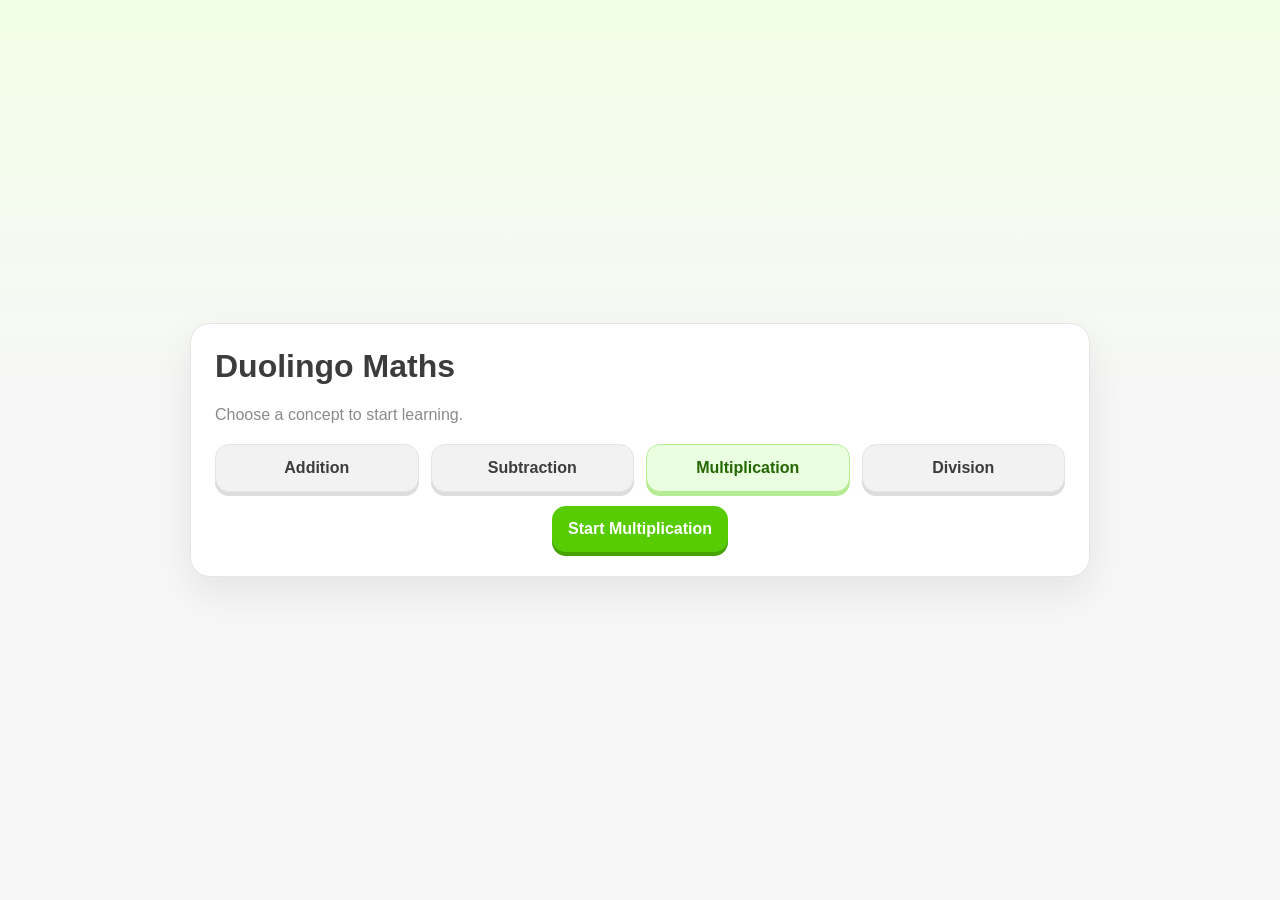
<file: index.html>
<!DOCTYPE html>
<html lang="en">
<head>
  <meta charset="UTF-8" />
  <meta name="viewport" content="width=device-width, initial-scale=1.0" />
  <title>Duolingo Maths - Concepts</title>
  <link rel="stylesheet" href="styles.css" />
</head>
<body>
  <main class="app">
    <h1>Duolingo Maths</h1>
    <p class="subtitle">Choose a concept to start learning.</p>

    <div class="button-grid">
      <button class="concept-btn">Addition</button>
      <button class="concept-btn">Subtraction</button>
      <button class="concept-btn selected">Multiplication</button>
      <button class="concept-btn">Division</button>
    </div>

    <div class="controls">
      <a class="button-link primary" href="multiplication-definition.html">Start Multiplication</a>
    </div>
  </main>
</body>
</html>
</file>
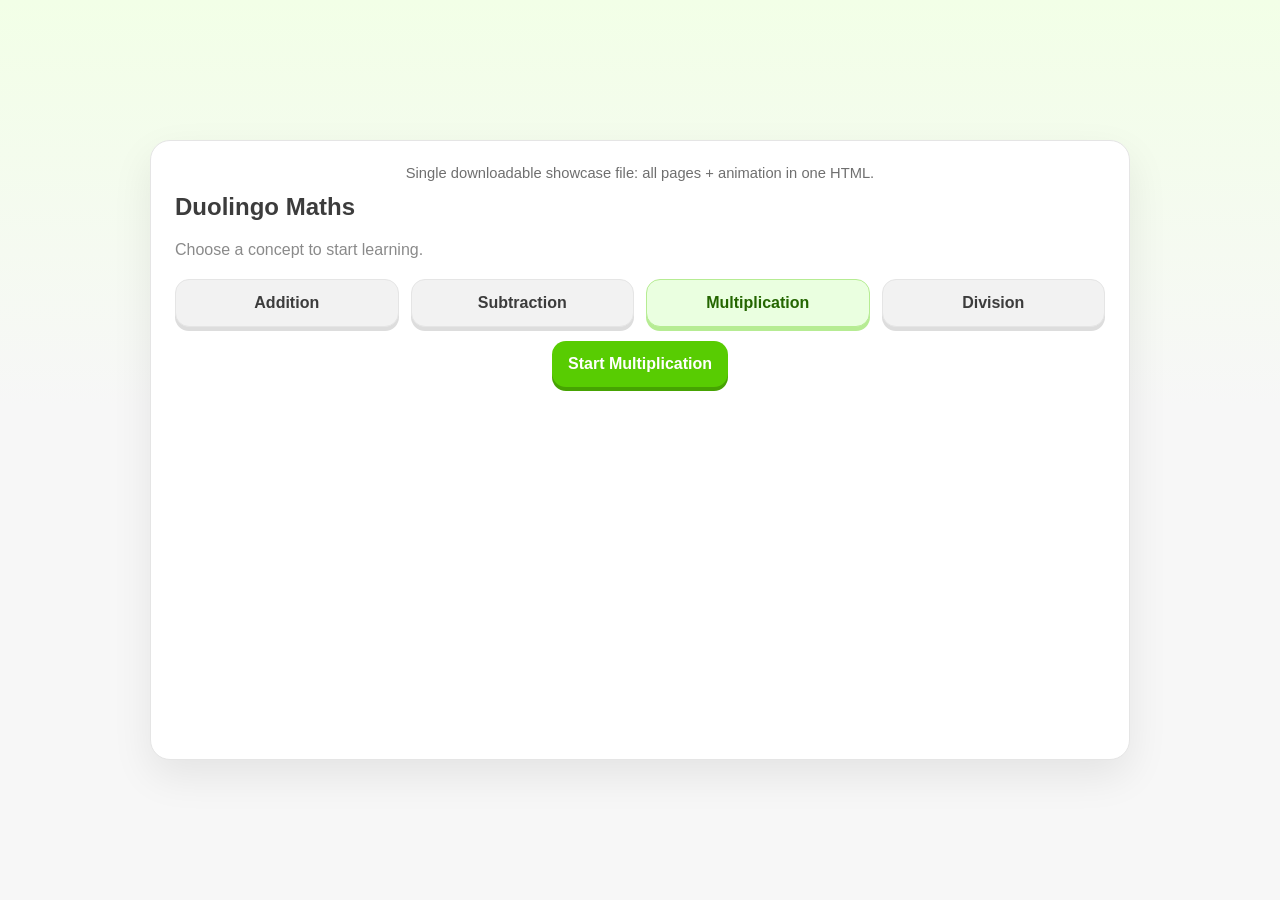
<file: duolingo-maths-showcase.html>
<!DOCTYPE html>
<html lang="en">
<head>
  <meta charset="UTF-8" />
  <meta name="viewport" content="width=device-width, initial-scale=1.0" />
  <title>Duolingo Maths Showcase</title>
  <style>
    :root {
      --green: #58cc02;
      --green-dark: #46a302;
      --bg: #f7f7f7;
      --card: #ffffff;
      --text: #3c3c3c;
      --muted: #8a8a8a;
      --orange: #ff8f00;
      --border: #e5e5e5;
    }

    * {
      box-sizing: border-box;
      font-family: "Nunito", "Segoe UI", sans-serif;
    }

    body {
      margin: 0;
      background: linear-gradient(180deg, #f2ffe7 0%, var(--bg) 45%);
      color: var(--text);
      min-height: 100vh;
      display: flex;
      align-items: center;
      justify-content: center;
      padding: 24px;
    }

    .app {
      width: min(980px, 100%);
      background: var(--card);
      border: 1px solid var(--border);
      border-radius: 20px;
      padding: 24px;
      box-shadow: 0 16px 40px rgba(0, 0, 0, 0.08);
      min-height: 620px;
    }

    .page {
      display: none;
      animation: fadeIn 0.2s ease;
    }

    .page.active {
      display: block;
    }

    @keyframes fadeIn {
      from { opacity: 0; transform: translateY(8px); }
      to { opacity: 1; transform: translateY(0); }
    }

    h1, h2, h3, h4 { margin-top: 0; }

    .subtitle {
      color: var(--muted);
      margin-bottom: 20px;
    }

    .button-grid {
      display: grid;
      grid-template-columns: repeat(auto-fit, minmax(170px, 1fr));
      gap: 12px;
    }

    button {
      border: none;
      border-radius: 14px;
      padding: 14px 16px;
      font-weight: 800;
      font-size: 1rem;
      cursor: pointer;
      transition: transform .15s ease, box-shadow .15s ease, background .15s ease;
    }

    button:active { transform: translateY(1px); }

    .primary {
      background: var(--green);
      color: white;
      box-shadow: 0 4px 0 var(--green-dark);
    }

    .primary:hover { background: #62d90a; }

    .concept-btn {
      background: #f2f2f2;
      color: var(--text);
      border: 1px solid var(--border);
      box-shadow: 0 4px 0 #dddddd;
    }

    .concept-btn.selected {
      background: #eaffe0;
      border-color: #b6ec93;
      box-shadow: 0 4px 0 #b6ec93;
      color: #246600;
    }

    .controls {
      display: flex;
      gap: 12px;
      justify-content: center;
      flex-wrap: wrap;
      margin-top: 14px;
    }

    .ghost {
      background: #efefef;
      color: #4f4f4f;
      box-shadow: 0 4px 0 #d8d8d8;
    }

    .story {
      margin: 12px 0 20px;
      background: #fff7dd;
      border: 1px solid #ffe299;
      border-radius: 14px;
      padding: 14px;
      line-height: 1.4;
    }

    .level-grid {
      display: grid;
      grid-template-columns: repeat(auto-fit, minmax(130px, 1fr));
      gap: 12px;
      margin-top: 16px;
    }

    .level {
      padding: 16px;
      border-radius: 14px;
      text-align: center;
      font-weight: 900;
      border: 1px solid var(--border);
      background: #f5f5f5;
      color: #666;
      box-shadow: 0 4px 0 #ddd;
    }

    .level.available {
      background: var(--green);
      color: #fff;
      box-shadow: 0 4px 0 var(--green-dark);
    }

    .level.locked {
      position: relative;
      padding-top: 34px;
      cursor: not-allowed;
    }

    .level.locked::before {
      content: "🔒";
      position: absolute;
      top: 8px;
      left: 50%;
      transform: translateX(-50%);
    }

    .formula {
      text-align: center;
      font-size: 1.2rem;
      font-weight: 900;
      margin-bottom: 12px;
    }

    .scene {
      display: grid;
      grid-template-columns: repeat(4, 1fr);
      gap: 12px;
      margin-bottom: 16px;
    }

    .character {
      border: 1px solid var(--border);
      border-radius: 14px;
      padding: 12px;
      min-height: 210px;
      background: #fafafa;
    }

    .character h4 {
      margin: 0 0 8px;
      text-align: center;
    }

    .basket {
      min-height: 130px;
      display: grid;
      grid-template-columns: repeat(4, 1fr);
      gap: 6px;
      align-content: start;
    }

    .orange {
      width: 26px;
      height: 26px;
      border-radius: 50%;
      background: radial-gradient(circle at 35% 30%, #ffc56f 0%, var(--orange) 65%, #d66f00 100%);
      margin: 0 auto;
      animation: pop .25s ease;
      border: 1px solid rgba(0, 0, 0, 0.08);
    }

    @keyframes pop {
      from { transform: scale(0.2); opacity: 0; }
      to { transform: scale(1); opacity: 1; }
    }

    .result {
      text-align: center;
      font-size: 1.15rem;
      font-weight: 800;
      padding: 8px;
      border-radius: 12px;
      background: #effee3;
      border: 1px solid #c8efaa;
    }

    .top-note {
      text-align: center;
      color: #6f6f6f;
      font-size: 0.92rem;
      margin-bottom: 12px;
    }

    @media (max-width: 760px) {
      .scene { grid-template-columns: repeat(2, 1fr); }
    }
  </style>
</head>
<body>
  <main class="app">
    <div class="top-note">Single downloadable showcase file: all pages + animation in one HTML.</div>

    <section id="concept" class="page active">
      <h1>Duolingo Maths</h1>
      <p class="subtitle">Choose a concept to start learning.</p>
      <div class="button-grid">
        <button class="concept-btn">Addition</button>
        <button class="concept-btn">Subtraction</button>
        <button class="concept-btn selected">Multiplication</button>
        <button class="concept-btn">Division</button>
      </div>
      <div class="controls">
        <button class="primary" data-go="definition">Start Multiplication</button>
      </div>
    </section>

    <section id="definition" class="page">
      <h2>Multiplication</h2>
      <p class="subtitle">Definition</p>
      <p class="story"><strong>Multiplication is representing repeated addition of equal groups.</strong></p>
      <div class="controls">
        <button class="ghost" data-go="concept">Back</button>
        <button class="primary" data-go="levels">See Levels</button>
      </div>
    </section>

    <section id="levels" class="page">
      <h2>Multiplication Levels</h2>
      <p class="subtitle">Only Level 1 is available right now.</p>
      <div class="level-grid">
        <button class="level available" data-go="lesson">Level 1</button>
        <button class="level locked" disabled>Level 2</button>
        <button class="level locked" disabled>Level 3</button>
        <button class="level locked" disabled>Level 4</button>
      </div>
      <div class="controls">
        <button class="ghost" data-go="definition">Back</button>
      </div>
    </section>

    <section id="lesson" class="page">
      <h2>Level 1 Lesson: 4 oranges × 3 vendors = 12</h2>
      <p class="story">
        Juan needs 12 oranges so he goes to the market. He is friends with 3 orange vendors,
        and decides to get <strong>4 oranges</strong> from each friend.
      </p>

      <div class="formula">4 oranges × 3 vendors = 12</div>

      <div class="scene">
        <div class="character">
          <h4>Vendor 1</h4>
          <div class="basket" id="vendor-1"></div>
        </div>
        <div class="character">
          <h4>Vendor 2</h4>
          <div class="basket" id="vendor-2"></div>
        </div>
        <div class="character">
          <h4>Vendor 3</h4>
          <div class="basket" id="vendor-3"></div>
        </div>
        <div class="character">
          <h4>Juan</h4>
          <div class="basket" id="juan"></div>
        </div>
      </div>

      <div class="result" id="result">Press “Play Animation” to watch Juan collect oranges.</div>

      <div class="controls">
        <button class="ghost" data-go="levels">Back to Levels</button>
        <button id="play-animation" class="primary">Play Animation</button>
      </div>
    </section>
  </main>

  <script>
    const pages = [...document.querySelectorAll('.page')];

    function showPage(pageId) {
      pages.forEach((page) => page.classList.remove('active'));
      const target = document.getElementById(pageId) || document.getElementById('concept');
      target.classList.add('active');
      location.hash = pageId;
    }

    document.querySelectorAll('[data-go]').forEach((button) => {
      button.addEventListener('click', () => {
        showPage(button.getAttribute('data-go'));
      });
    });

    window.addEventListener('load', () => {
      const pageFromHash = location.hash.replace('#', '');
      if (pageFromHash) {
        showPage(pageFromHash);
      }
    });

    const vendorBaskets = [
      document.getElementById('vendor-1'),
      document.getElementById('vendor-2'),
      document.getElementById('vendor-3')
    ];
    const juanBasket = document.getElementById('juan');
    const result = document.getElementById('result');
    const playButton = document.getElementById('play-animation');

    function addOrange(target) {
      const orange = document.createElement('div');
      orange.className = 'orange';
      target.appendChild(orange);
    }

    function resetLesson() {
      vendorBaskets.forEach((basket) => {
        basket.innerHTML = '';
      });
      juanBasket.innerHTML = '';
      result.textContent = 'Press “Play Animation” to watch Juan collect oranges.';
    }

    playButton.addEventListener('click', () => {
      resetLesson();

      const steps = [];
      for (let vendor = 0; vendor < 3; vendor += 1) {
        for (let orange = 0; orange < 4; orange += 1) {
          steps.push(() => addOrange(vendorBaskets[vendor]));
          steps.push(() => addOrange(juanBasket));
        }
      }

      let index = 0;
      const timer = setInterval(() => {
        if (index >= steps.length) {
          clearInterval(timer);
          result.textContent = 'Juan collected 12 oranges! 4 oranges × 3 vendors = 12';
          return;
        }

        steps[index]();
        index += 1;
      }, 280);
    });
  </script>
</body>
</html>
</file>
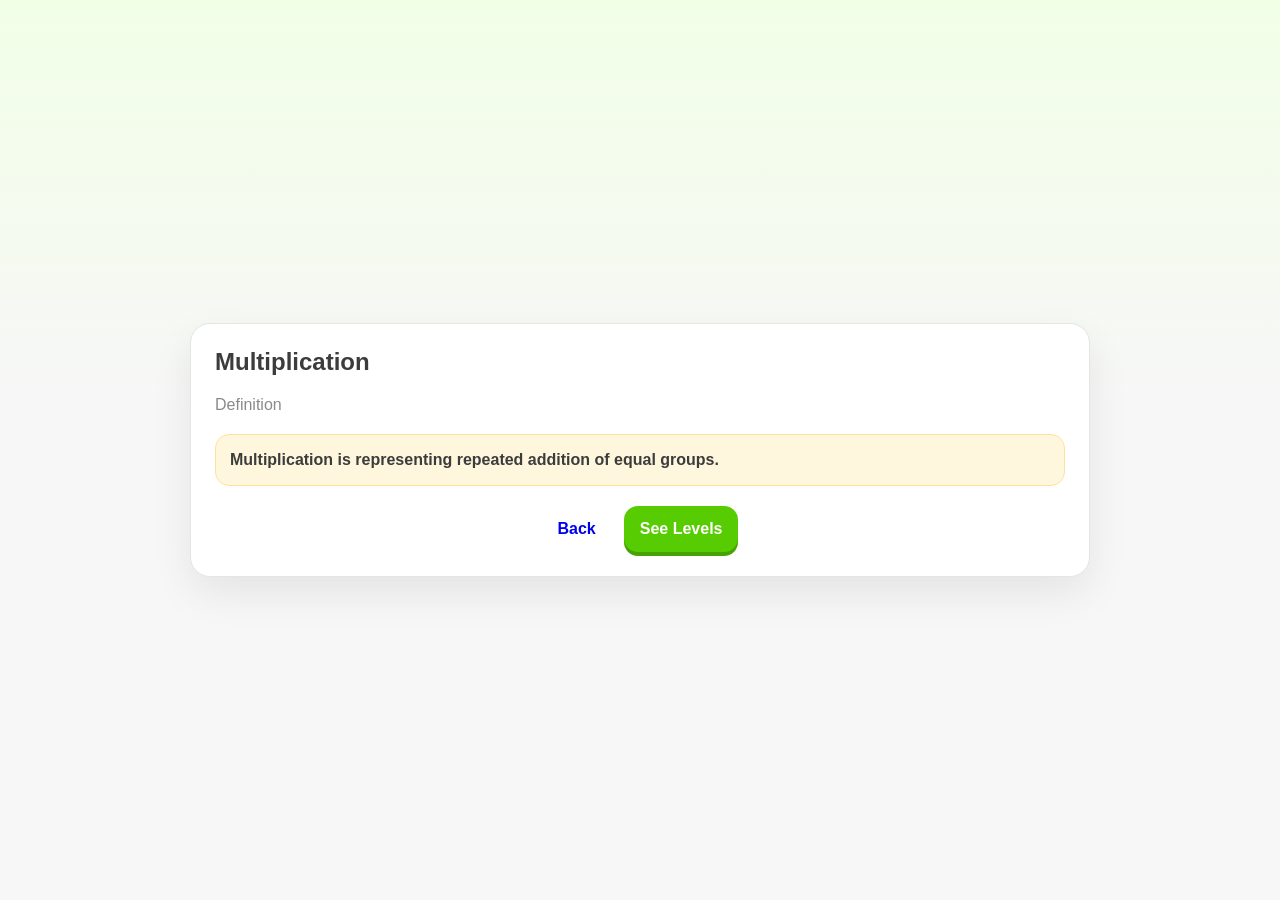
<file: multiplication-definition.html>
<!DOCTYPE html>
<html lang="en">
<head>
  <meta charset="UTF-8" />
  <meta name="viewport" content="width=device-width, initial-scale=1.0" />
  <title>Duolingo Maths - Multiplication Definition</title>
  <link rel="stylesheet" href="styles.css" />
</head>
<body>
  <main class="app">
    <h2>Multiplication</h2>
    <p class="subtitle">Definition</p>
    <p class="story"><strong>Multiplication is representing repeated addition of equal groups.</strong></p>

    <div class="controls">
      <a class="button-link" href="index.html">Back</a>
      <a class="button-link primary" href="multiplication-levels.html">See Levels</a>
    </div>
  </main>
</body>
</html>
</file>
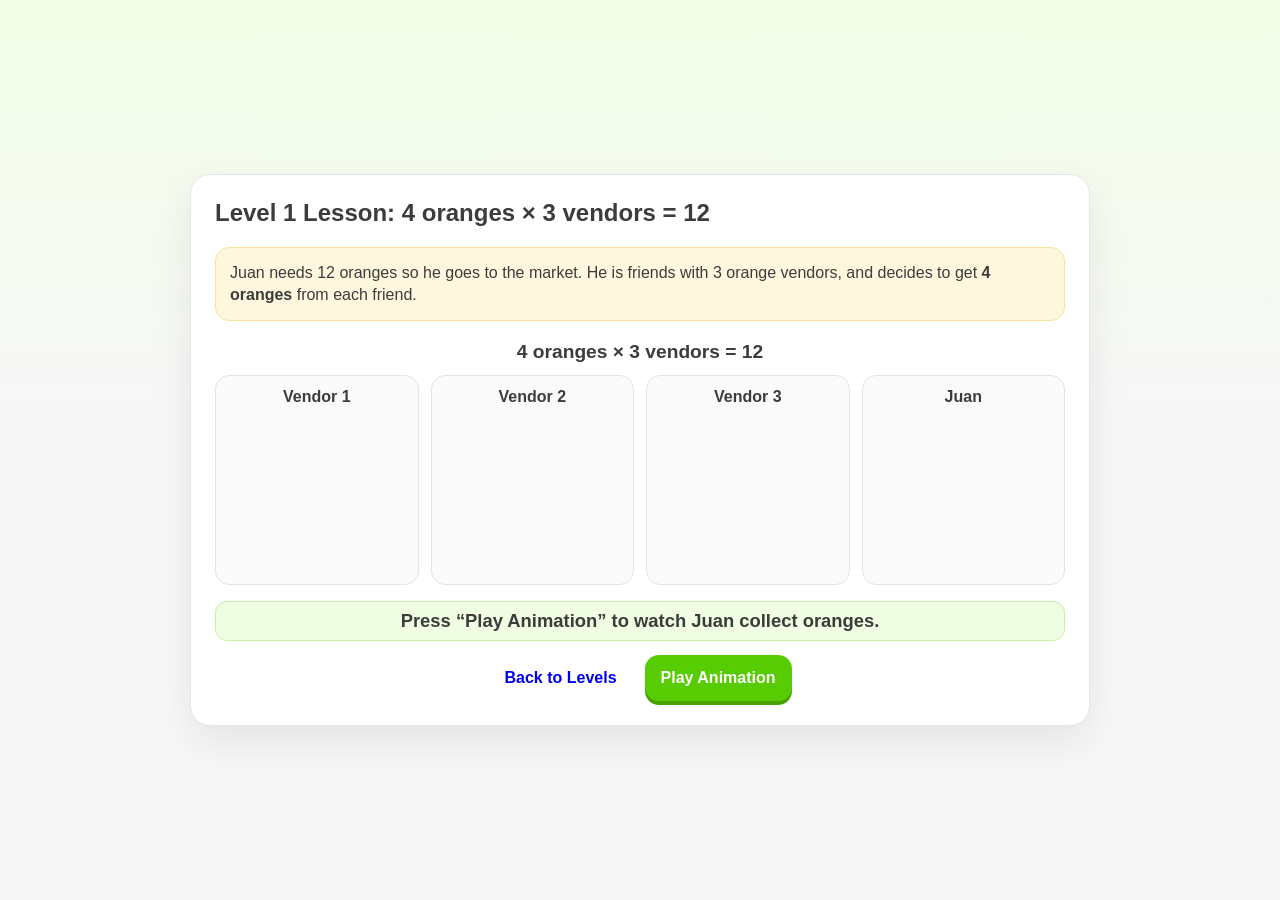
<file: multiplication-lesson.html>
<!DOCTYPE html>
<html lang="en">
<head>
  <meta charset="UTF-8" />
  <meta name="viewport" content="width=device-width, initial-scale=1.0" />
  <title>Duolingo Maths - Multiplication Lesson</title>
  <link rel="stylesheet" href="styles.css" />
</head>
<body>
  <main class="app">
    <h2>Level 1 Lesson: 4 oranges × 3 vendors = 12</h2>

    <p class="story">
      Juan needs 12 oranges so he goes to the market. He is friends with 3 orange vendors,
      and decides to get <strong>4 oranges</strong> from each friend.
    </p>

    <div class="formula">4 oranges × 3 vendors = 12</div>

    <div class="scene">
      <div class="character">
        <h4>Vendor 1</h4>
        <div class="basket" id="vendor-1"></div>
      </div>
      <div class="character">
        <h4>Vendor 2</h4>
        <div class="basket" id="vendor-2"></div>
      </div>
      <div class="character">
        <h4>Vendor 3</h4>
        <div class="basket" id="vendor-3"></div>
      </div>
      <div class="character">
        <h4>Juan</h4>
        <div class="basket" id="juan"></div>
      </div>
    </div>

    <div class="result" id="result">Press “Play Animation” to watch Juan collect oranges.</div>

    <div class="controls">
      <a class="button-link" href="multiplication-levels.html">Back to Levels</a>
      <button id="play-animation" class="primary">Play Animation</button>
    </div>
  </main>

  <script src="lesson.js"></script>
</body>
</html>
</file>
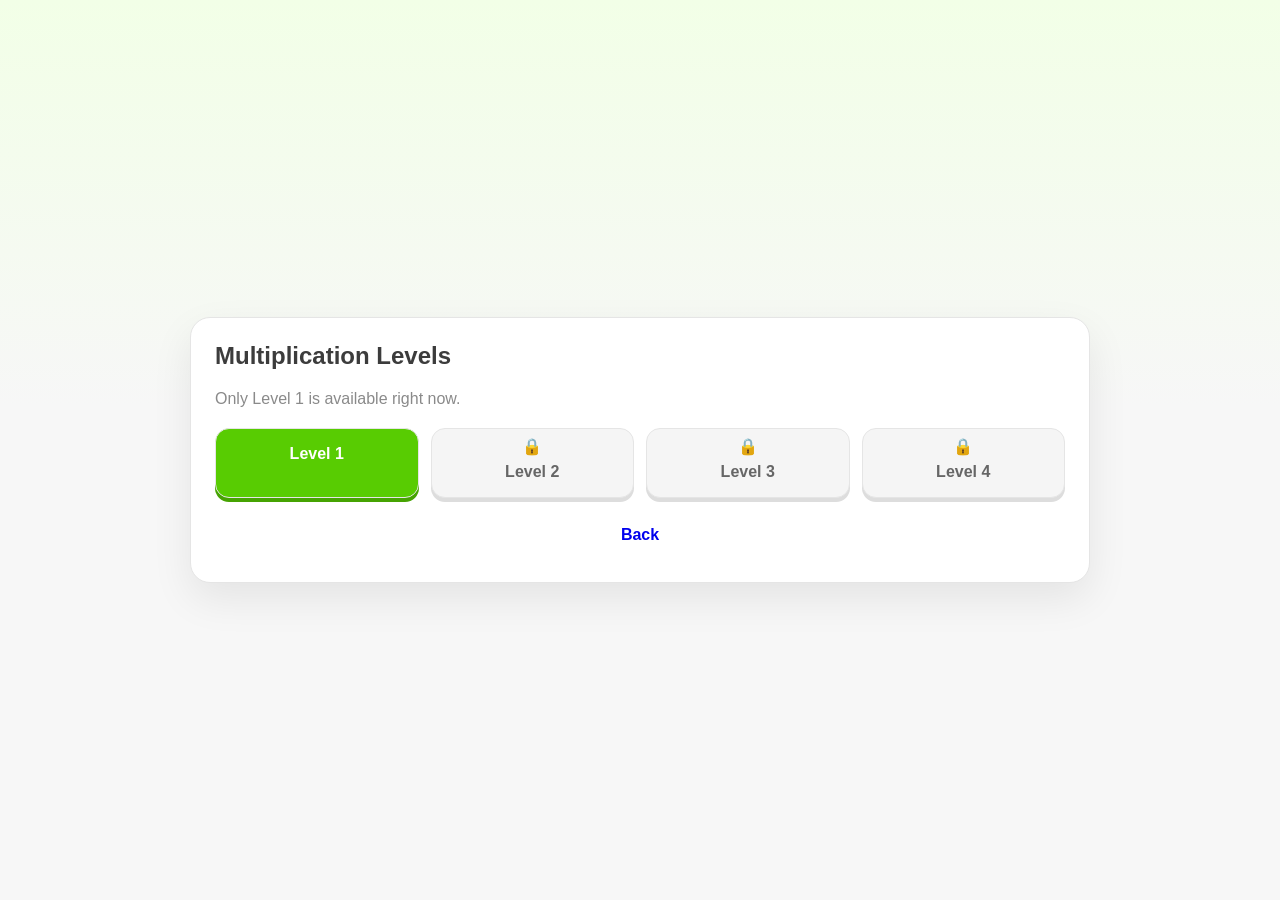
<file: multiplication-levels.html>
<!DOCTYPE html>
<html lang="en">
<head>
  <meta charset="UTF-8" />
  <meta name="viewport" content="width=device-width, initial-scale=1.0" />
  <title>Duolingo Maths - Multiplication Levels</title>
  <link rel="stylesheet" href="styles.css" />
</head>
<body>
  <main class="app">
    <h2>Multiplication Levels</h2>
    <p class="subtitle">Only Level 1 is available right now.</p>

    <div class="level-grid">
      <a class="button-link level available" href="multiplication-lesson.html">Level 1</a>
      <div class="level locked">Level 2</div>
      <div class="level locked">Level 3</div>
      <div class="level locked">Level 4</div>
    </div>

    <div class="controls">
      <a class="button-link" href="multiplication-definition.html">Back</a>
    </div>
  </main>
</body>
</html>
</file>
<file: styles.css>
:root {
  --green: #58cc02;
  --green-dark: #46a302;
  --bg: #f7f7f7;
  --card: #ffffff;
  --text: #3c3c3c;
  --muted: #8a8a8a;
  --orange: #ff8f00;
  --border: #e5e5e5;
}

* {
  box-sizing: border-box;
  font-family: "Nunito", "Segoe UI", sans-serif;
}

body {
  margin: 0;
  background: linear-gradient(180deg, #f2ffe7 0%, var(--bg) 45%);
  color: var(--text);
  min-height: 100vh;
  display: flex;
  align-items: center;
  justify-content: center;
  padding: 24px;
}

.app {
  width: min(900px, 100%);
  background: var(--card);
  border: 1px solid var(--border);
  border-radius: 20px;
  padding: 24px;
  box-shadow: 0 16px 40px rgba(0, 0, 0, 0.08);
  animation: fadeIn .25s ease;
}

h1, h2, h3 {
  margin-top: 0;
}

.subtitle {
  color: var(--muted);
  margin-bottom: 20px;
}

@keyframes fadeIn {
  from { opacity: 0; transform: translateY(8px); }
  to { opacity: 1; transform: translateY(0); }
}

.button-grid {
  display: grid;
  grid-template-columns: repeat(auto-fit, minmax(170px, 1fr));
  gap: 12px;
}

button, .button-link {
  border: none;
  border-radius: 14px;
  padding: 14px 16px;
  font-weight: 800;
  font-size: 1rem;
  cursor: pointer;
  transition: transform .15s ease, box-shadow .15s ease, background .15s ease;
  text-decoration: none;
  display: inline-block;
  text-align: center;
}

button:active, .button-link:active {
  transform: translateY(1px);
}

.primary {
  background: var(--green);
  color: white;
  box-shadow: 0 4px 0 var(--green-dark);
}

.primary:hover {
  background: #62d90a;
}

.concept-btn {
  background: #f2f2f2;
  color: var(--text);
  border: 1px solid var(--border);
  box-shadow: 0 4px 0 #dddddd;
}

.concept-btn.selected {
  background: #eaffe0;
  border-color: #b6ec93;
  box-shadow: 0 4px 0 #b6ec93;
  color: #246600;
}

.controls {
  display: flex;
  gap: 12px;
  justify-content: center;
  flex-wrap: wrap;
  margin-top: 14px;
}

.story {
  margin: 12px 0 20px;
  background: #fff7dd;
  border: 1px solid #ffe299;
  border-radius: 14px;
  padding: 14px;
  line-height: 1.4;
}

.level-grid {
  display: grid;
  grid-template-columns: repeat(auto-fit, minmax(130px, 1fr));
  gap: 12px;
  margin-top: 16px;
}

.level {
  padding: 16px;
  border-radius: 14px;
  text-align: center;
  font-weight: 900;
  border: 1px solid var(--border);
  background: #f5f5f5;
  color: #666;
  box-shadow: 0 4px 0 #ddd;
}

.level.available {
  background: var(--green);
  color: #fff;
  box-shadow: 0 4px 0 var(--green-dark);
}

.level.locked {
  position: relative;
  padding-top: 34px;
}

.level.locked::before {
  content: "🔒";
  position: absolute;
  top: 8px;
  left: 50%;
  transform: translateX(-50%);
}

.formula {
  text-align: center;
  font-size: 1.2rem;
  font-weight: 900;
  margin-bottom: 12px;
}

.scene {
  display: grid;
  grid-template-columns: repeat(4, 1fr);
  gap: 12px;
  margin-bottom: 16px;
}

.character {
  border: 1px solid var(--border);
  border-radius: 14px;
  padding: 12px;
  min-height: 210px;
  background: #fafafa;
}

.character h4 {
  margin: 0 0 8px;
  text-align: center;
}

.basket {
  min-height: 130px;
  display: grid;
  grid-template-columns: repeat(4, 1fr);
  gap: 6px;
  align-content: start;
}

.orange {
  width: 26px;
  height: 26px;
  border-radius: 50%;
  background: radial-gradient(circle at 35% 30%, #ffc56f 0%, var(--orange) 65%, #d66f00 100%);
  margin: 0 auto;
  animation: pop .25s ease;
  border: 1px solid rgba(0, 0, 0, 0.08);
}

@keyframes pop {
  from { transform: scale(0.2); opacity: 0; }
  to { transform: scale(1); opacity: 1; }
}

.result {
  text-align: center;
  font-size: 1.15rem;
  font-weight: 800;
  padding: 8px;
  border-radius: 12px;
  background: #effee3;
  border: 1px solid #c8efaa;
}

@media (max-width: 760px) {
  .scene {
    grid-template-columns: repeat(2, 1fr);
  }
}
</file>
